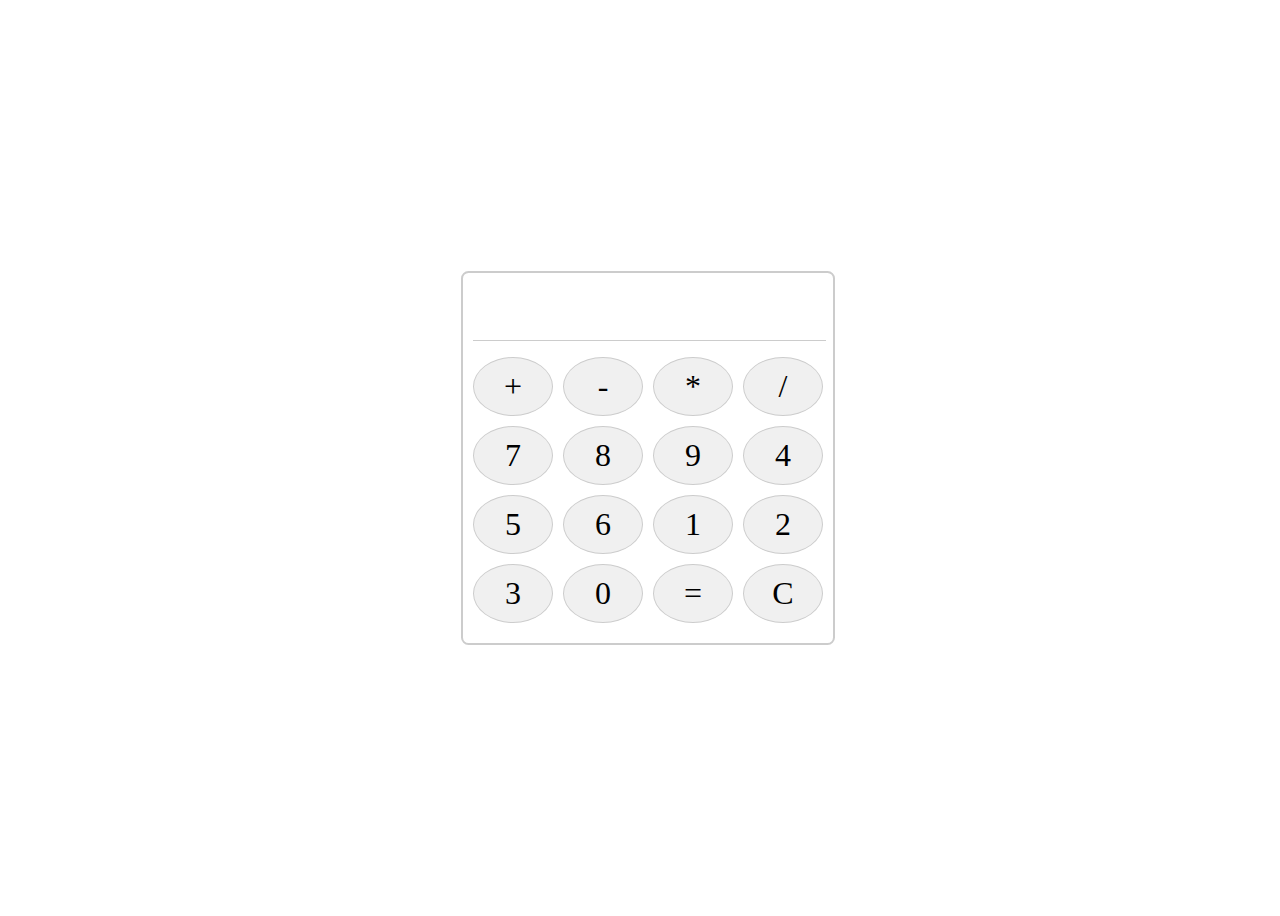
<file: mini-projects/calculator/index.html>
<!DOCTYPE html>
<html lang="en">
<head>
    <meta charset="UTF-8">
    <meta name="viewport" content="width=device-width, initial-scale=1.0">
    <title>Calculator</title>
    <link rel="stylesheet" href="style.css">
</head>
<body>
    <div class="calculator-container">
        <div class="calculator">
           
                <input type="text" readonly class="calc-input" name="calc-input" id="calc-input">
                <div class="buttons-grid">
                    <div class="cell" onclick="handleButtonClick(this)">+</div>
                    <div class="cell" onclick="handleButtonClick(this)">-</div>
                    <div class="cell" onclick="handleButtonClick(this)">*</div>
                    <div class="cell" onclick="handleButtonClick(this)">/</div>
                     <div class="cell" onclick="handleButtonClick(this)">7</div>
                      <div class="cell" onclick="handleButtonClick(this)">8</div>
                       <div class="cell" onclick="handleButtonClick(this)">9</div>
                       <div class="cell" onclick="handleButtonClick(this)">4</div>
                      <div class="cell" onclick="handleButtonClick(this)">5</div>
                       <div class="cell" onclick="handleButtonClick(this)">6</div>
                       <div class="cell" onclick="handleButtonClick(this)">1</div>
                      <div class="cell" onclick="handleButtonClick(this)">2</div>
                       <div class="cell" onclick="handleButtonClick(this)">3</div>
                        <div class="cell" onclick="handleButtonClick(this)">0</div>
                    <div class="cell" onclick="handleButtonClick(this)">=</div>
                    <div class="cell" onclick="handleButtonClick(this)">C</div>

        
                </div>
            
        </div>
    </div>
    <script src="script.js"></script>
</body>
</html>
</file>
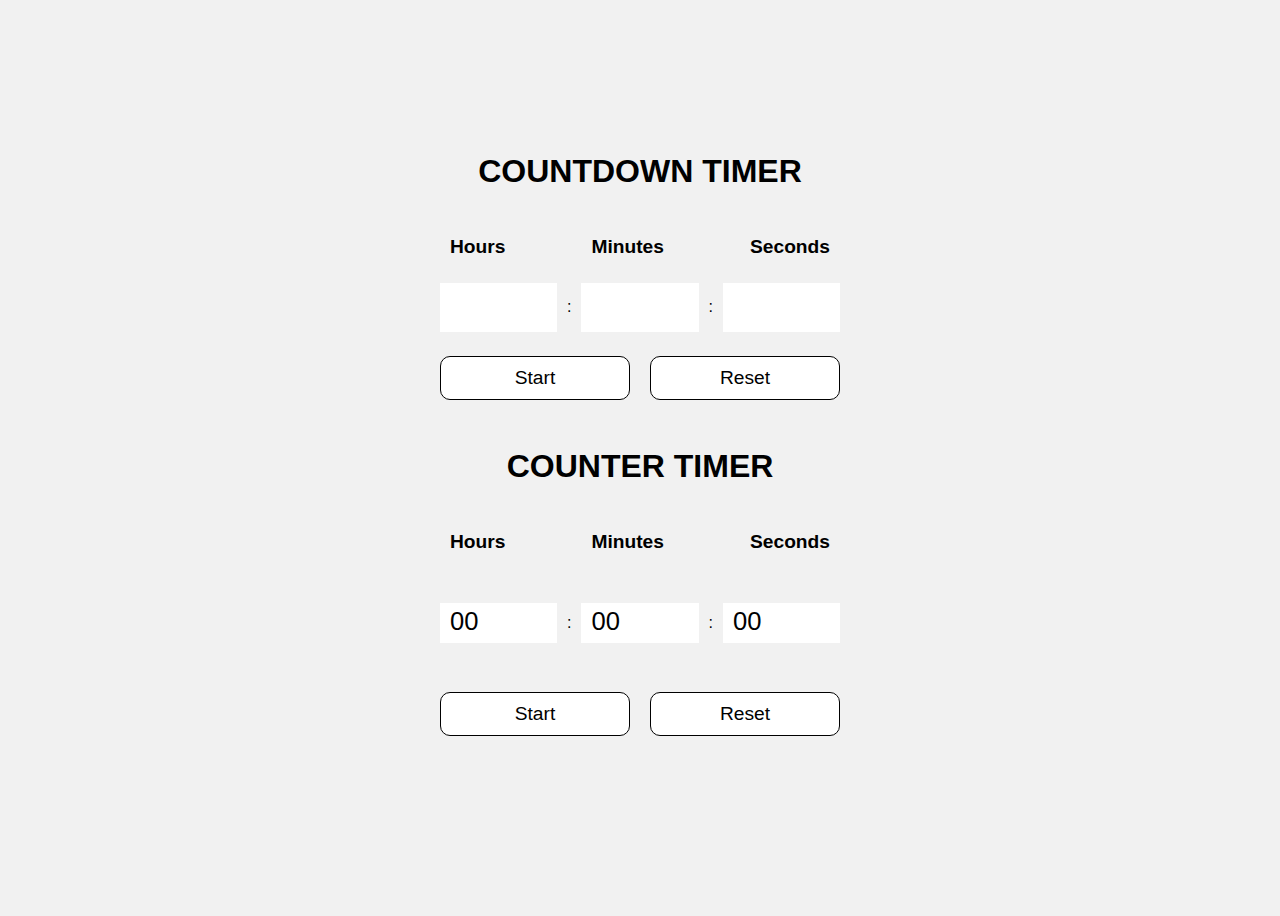
<file: mini-projects/clock/index.html>
<!-- @format -->

<!DOCTYPE html>
<html lang="en">
  <head>
    <meta charset="UTF-8" />
    <meta name="viewport" content="width=device-width, initial-scale=1.0" />
    <title>Timer</title>
    <link rel="stylesheet" href="style.css" />
  </head>
  <body>
    <div class="container">
      <!-- <div>
        <h1 id="time"></h1>
        <button id="stop-timer">Stop Timer</button>
      </div> -->

      <h1 class="title">Countdown Timer</h1>

      <div class="timer-labels">
        <p class="timer-label">Hours</p>
        <p class="timer-label">Minutes</p>
        <p class="timer-label">Seconds</p>
      </div>
      <div class="timer-inputs">
        <input
          type="number"
          oninput="this.value=this.value.slice(0,this.maxLength)"
          maxlength="2"
          name="hours"
          id="hour"
          class="timer-input"
        />
        <p class="colons">:</p>
        <input
          type="number"
          oninput="this.value=this.value.slice(0,this.maxLength)"
          maxlength="2"
          name="minutes"
          id="min"
          class="timer-input"
        />
        <p class="colons">:</p>
        <input
          type="number"
          oninput="this.value=this.value.slice(0,this.maxLength)"
          maxlength="2"
          name="seconds"
          id="sec"
          class="timer-input"
        />
      </div>
      <div class="buttons">
        <button id="start" class="button button-start">Start</button>
        <button id="stop" class="button button-stop">Stop</button>
        <button id="reset" class="button button-reset">Reset</button>
      </div>
      <h1 class="title">Counter Timer</h1>

      <div class="timer-labels">
        <p class="timer-label">Hours</p>
        <p class="timer-label">Minutes</p>
        <p class="timer-label">Seconds</p>
      </div>
      <div class="timer-inputs">
        <p id="counter-hour" class="counter-text">00</p>
        <p class="colons">:</p>
        <p id="counter-min" class="counter-text">00</p>
        <p class="colons">:</p>
        <p id="counter-sec" class="counter-text">00</p>
      </div>
      <div class="buttons">
        <button id="start-counter" class="button button-start">Start</button>
        <button id="stop-counter" class="button button-stop">Stop</button>
        <button id="reset-counter" class="button button-reset">Reset</button>
      </div>
    </div>

    <script src="script.js"></script>
  </body>
</html>
</file>
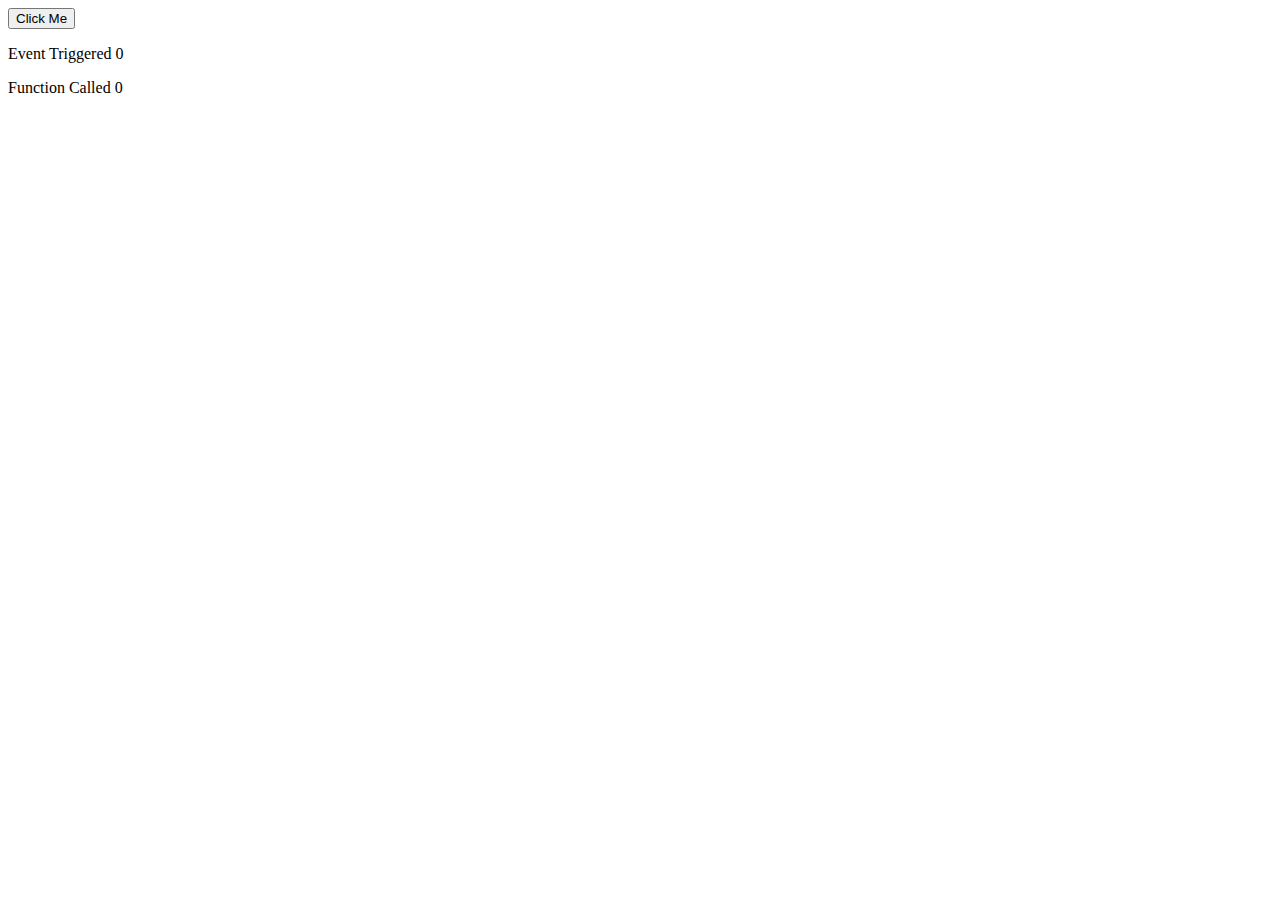
<file: mini-projects/throttle/index.html>
<!DOCTYPE html>
<html lang="en">
<head>
    <meta charset="UTF-8">
    <meta name="viewport" content="width=device-width, initial-scale=1.0">
    <title>Document</title>
</head>
<body>
    <button id="btn">Click Me</button>
    <p>Event Triggered <span id="event-count">0</span></p>
    <p>Function Called <span id="fc-count">0</span></p>
    <script src="script.js"></script>
</body>
</html>
</file>
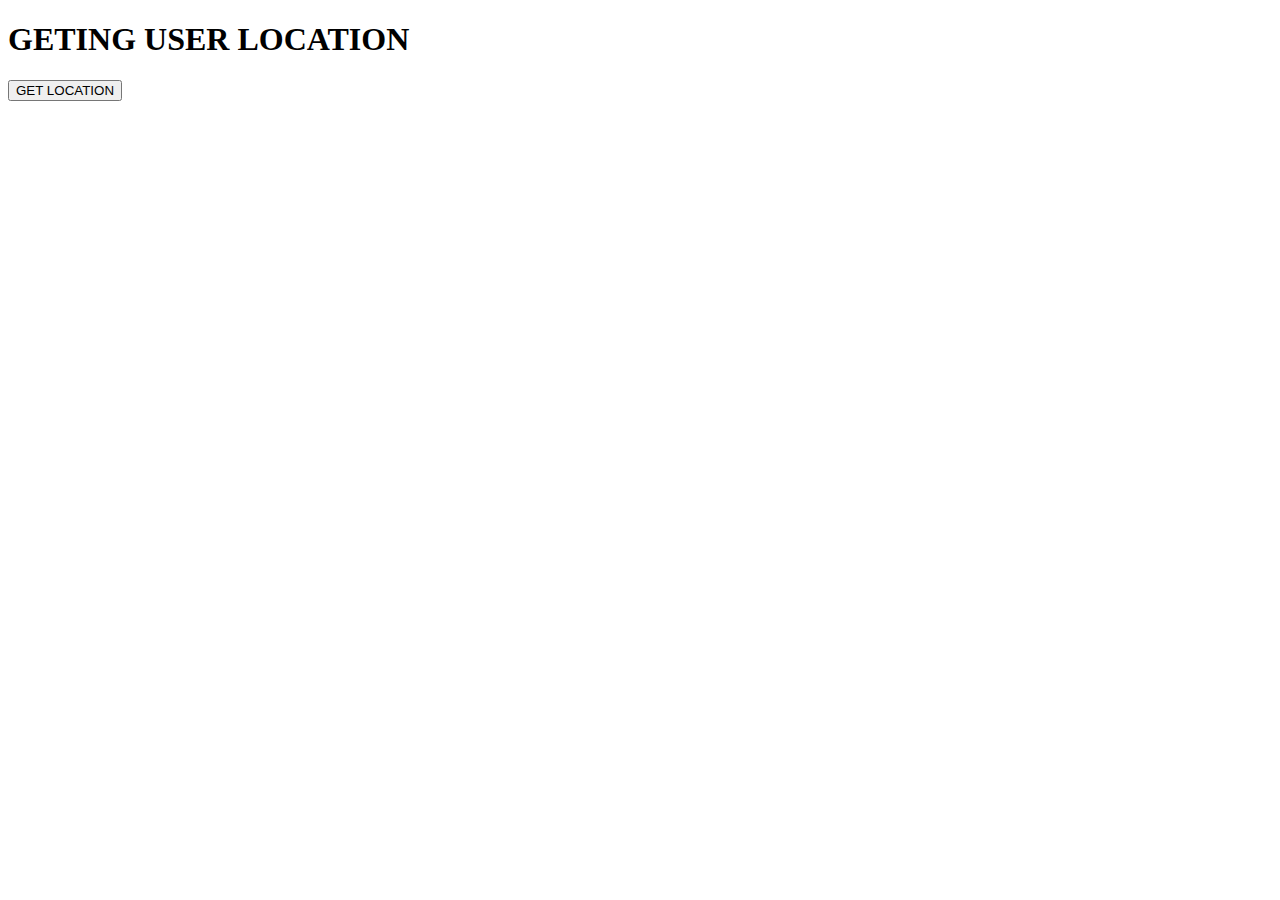
<file: mini-projects/user-location/index.html>
<!-- @format -->

<!DOCTYPE html>
<html lang="en">
  <head>
    <meta charset="UTF-8" />
    <meta name="viewport" content="width=device-width, initial-scale=1.0" />
    <title>User Location</title>
  </head>
  <body>
    <h1>GETING USER LOCATION</h1>
    <button id="get-location-btn">GET LOCATION</button>
    <script src="script.js"></script>
  </body>
</html>
</file>
<file: mini-projects/calculator/style.css>
.calculator-container{
  height: 100vh;
  width: 100vw;
  display: flex;
  justify-content: center;
  align-items: center;
}
.calculator{
    height: 350px;
    width: 350px;
    border: 2px solid #ccc;
    border-radius: 2%;
    padding: 10px;
}
.calc-input{
    width: 95%!important;
    padding: 10px;
    border: none;
    border-bottom: 1.5px solid #ccc;
    outline: none;
    font-size: 2rem;
}
.buttons-grid{
    margin-top: 1rem;
    display: grid;
    grid-template-columns: repeat(4, 1fr);
    grid-gap: 10px;

}
.cell{
    background-color: #f0f0f0;
    padding:10px 5px;
    border:1px solid #ccc;
    font-size: 2rem;
    text-align: center;
    border-radius: 50%;
}
.cell:hover{
    background-color: rgb(234, 136, 8);
}
</file>
<file: mini-projects/clock/style.css>
/** @format */

body {
  background-color: #f1f1f1;
  font-family: "Segoe UI", Tahoma, Geneva, Verdana, sans-serif;
  display: flex;
  flex-direction: column;
  align-items: center;
  justify-content: center;
  height: 100vh;
}
.container {
  margin: 0 auto;
  padding: 20px;
  width: 400px;
  /* height: 200px; */
}

.title {
  text-align: center;
  text-transform: uppercase;

}
.timer-labels {
  display: flex;
  justify-content: space-between;
  width: 95%;
  text-align: center;
  gap: 10px;
  font-size: 1.2rem;
  font-weight: bold;
  padding: 5px 10px;
}
.timer-inputs {
  display: flex;
  justify-content: space-between;
  align-items: center;
  width: 100%;
  gap: 10px;
}
.timer-input {
  padding: 10px 5px;
  font-size: 1.6rem;
  width: 100%;

  /* width: 4.6rem; */
  /* background-color: #fff; */
  outline: none;
  border: none;
}
.counter-text{
    font-size: 1.6rem;
    background-color: #fff;
    width: 100%;
    height: 2rem;
    padding:4px  10px;
}
.buttons {
  display: flex;
  justify-content: space-between;
  width: 100%;
  gap: 20px;
  margin-top: 1.5rem;
    margin-bottom: 3rem;
}
.button {
  width: 50%;
  padding: 10px 20px;
  font-size: 1.2rem;
  cursor: pointer;
  border-radius: 10px;
  border: 1px solid;
  background-color: #fff;
}
.button-stop {
  display: none;
}
input::-webkit-inner-spin-button,
input::-webkit-outer-spin-button {
  -webkit-appearance: none;
  margin: 0;
}
</file>
